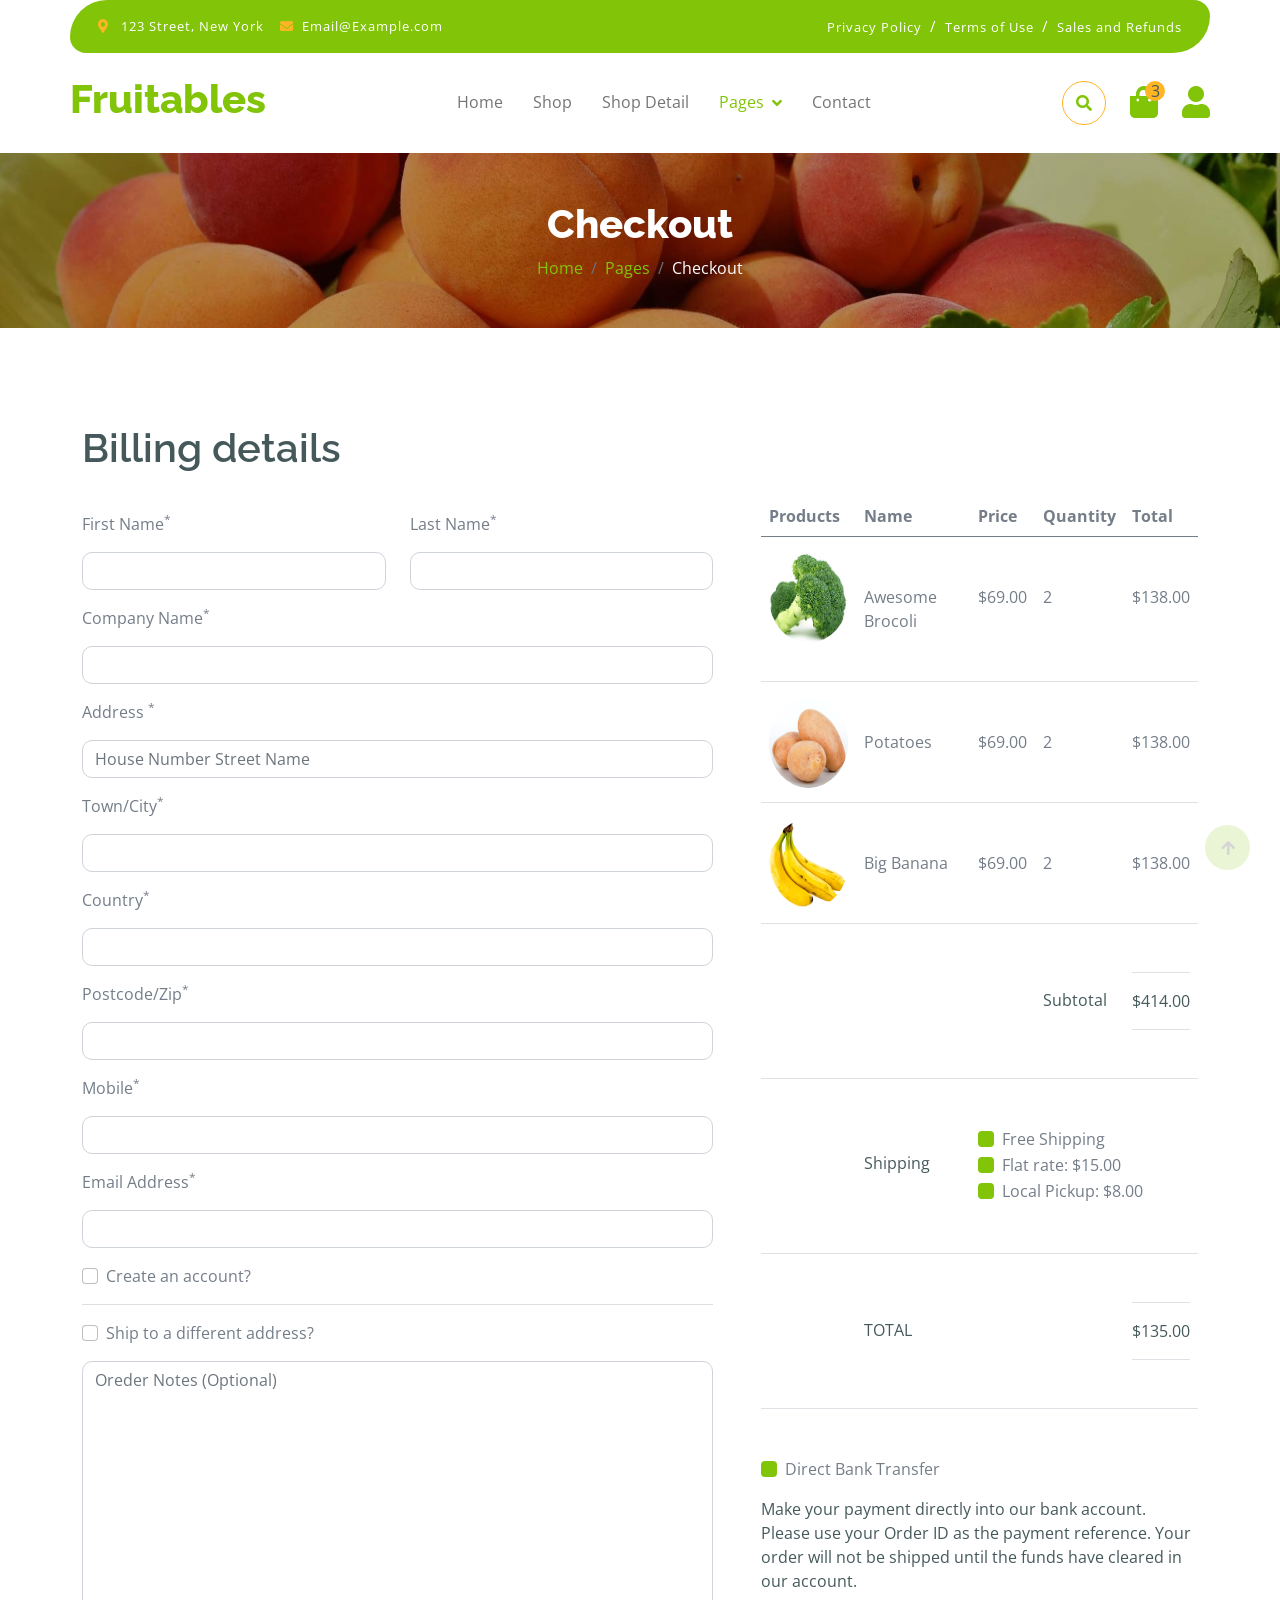
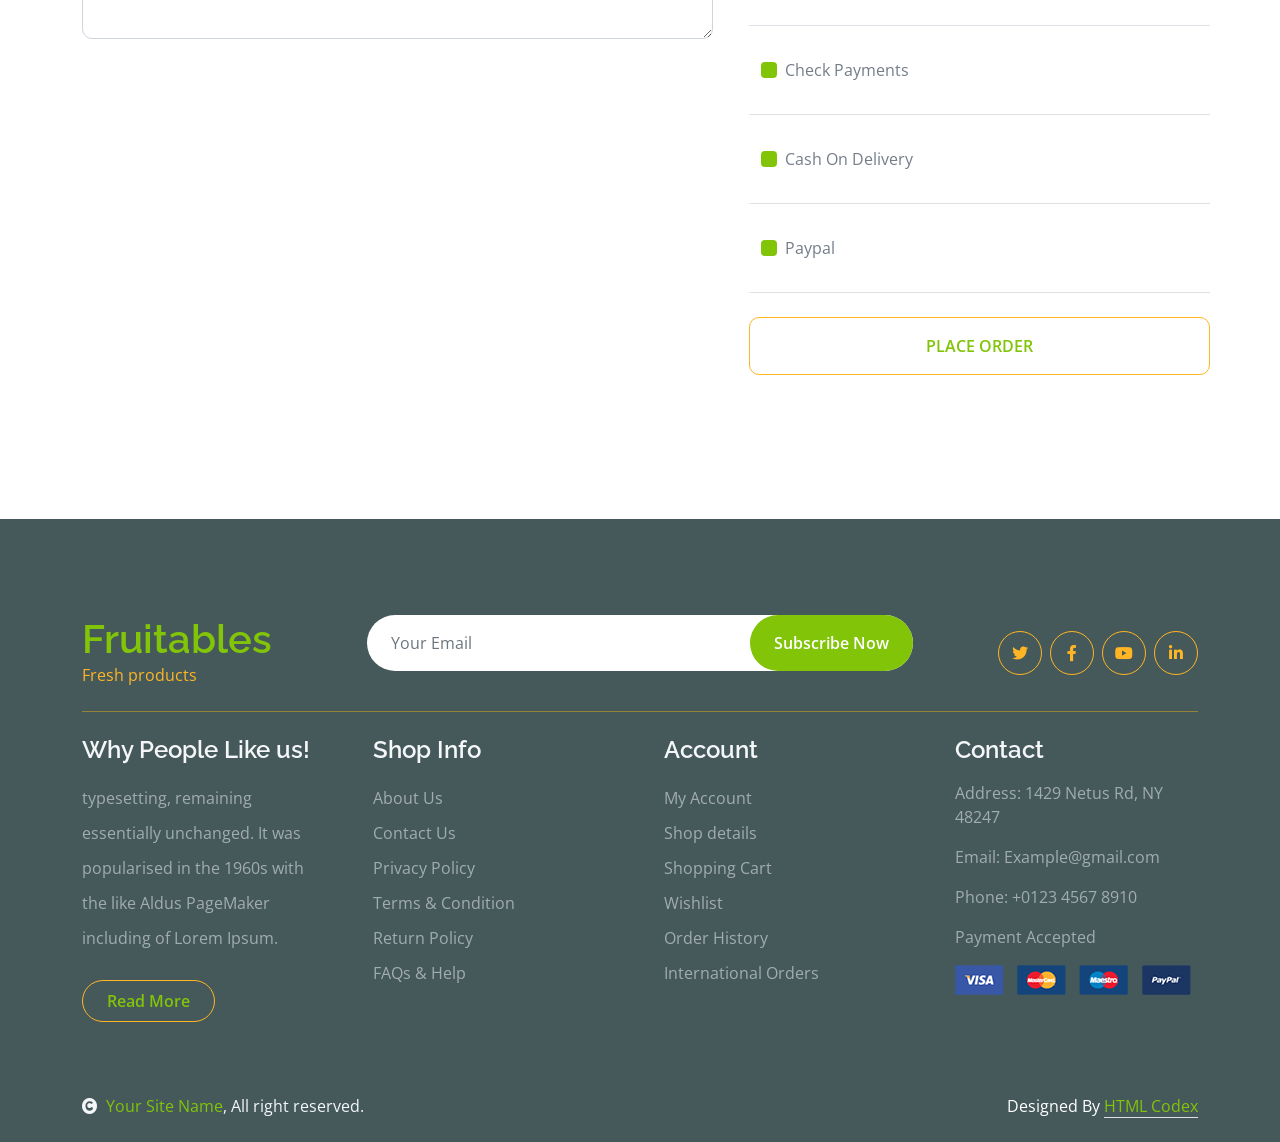
<file: templates/chackout.html>
<!DOCTYPE html>
<html lang="en">

    <head>
        <meta charset="utf-8">
        <title>Fruitables - Vegetable Website Template</title>
        <meta content="width=device-width, initial-scale=1.0" name="viewport">
        <meta content="" name="keywords">
        <meta content="" name="description">

        <!-- Google Web Fonts -->
        <link rel="preconnect" href="https://fonts.googleapis.com">
        <link rel="preconnect" href="https://fonts.gstatic.com" crossorigin>
        <link href="https://fonts.googleapis.com/css2?family=Open+Sans:wght@400;600&family=Raleway:wght@600;800&display=swap" rel="stylesheet"> 

        <!-- Icon Font Stylesheet -->
        <link rel="stylesheet" href="https://use.fontawesome.com/releases/v5.15.4/css/all.css"/>
        <link href="https://cdn.jsdelivr.net/npm/bootstrap-icons@1.4.1/font/bootstrap-icons.css" rel="stylesheet">

        <!-- Libraries Stylesheet -->
        <link href="../static/lib/lightbox/css/lightbox.min.css" rel="stylesheet">
        <link href="../static/lib/owlcarousel/assets/owl.carousel.min.css" rel="stylesheet">


        <!-- Customized Bootstrap Stylesheet -->
        <link href="../static/css/bootstrap.min.css" rel="stylesheet">

        <!-- Template Stylesheet -->
        <link href="../static/css/style.css" rel="stylesheet">
    </head>

    <body>

        <!-- Spinner Start -->
        <div id="spinner" class="show w-100 vh-100 bg-white position-fixed translate-middle top-50 start-50  d-flex align-items-center justify-content-center">
            <div class="spinner-grow text-primary" role="status"></div>
        </div>
        <!-- Spinner End -->


        <!-- Navbar start -->
        <div class="container-fluid fixed-top">
            <div class="container topbar bg-primary d-none d-lg-block">
                <div class="d-flex justify-content-between">
                    <div class="top-info ps-2">
                        <small class="me-3"><i class="fas fa-map-marker-alt me-2 text-secondary"></i> <a href="#" class="text-white">123 Street, New York</a></small>
                        <small class="me-3"><i class="fas fa-envelope me-2 text-secondary"></i><a href="#" class="text-white">Email@Example.com</a></small>
                    </div>
                    <div class="top-link pe-2">
                        <a href="#" class="text-white"><small class="text-white mx-2">Privacy Policy</small>/</a>
                        <a href="#" class="text-white"><small class="text-white mx-2">Terms of Use</small>/</a>
                        <a href="#" class="text-white"><small class="text-white ms-2">Sales and Refunds</small></a>
                    </div>
                </div>
            </div>
            <div class="container px-0">
                <nav class="navbar navbar-light bg-white navbar-expand-xl">
                    <a href="index.html" class="navbar-brand"><h1 class="text-primary display-6">Fruitables</h1></a>
                    <button class="navbar-toggler py-2 px-3" type="button" data-bs-toggle="collapse" data-bs-target="#navbarCollapse">
                        <span class="fa fa-bars text-primary"></span>
                    </button>
                    <div class="collapse navbar-collapse bg-white" id="navbarCollapse">
                        <div class="navbar-nav mx-auto">
                            <a href="index.html" class="nav-item nav-link">Home</a>
                            <a href="shop.html" class="nav-item nav-link">Shop</a>
                            <a href="shop-detail.html" class="nav-item nav-link">Shop Detail</a>
                            <div class="nav-item dropdown">
                                <a href="#" class="nav-link dropdown-toggle active" data-bs-toggle="dropdown">Pages</a>
                                <div class="dropdown-menu m-0 bg-secondary rounded-0">
                                    <a href="cart.html" class="dropdown-item">Cart</a>
                                    <a href="chackout.html" class="dropdown-item active">Chackout</a>
                                    <a href="testimonial.html" class="dropdown-item">Testimonial</a>
                                    <a href="404.html" class="dropdown-item">404 Page</a>
                                </div>
                            </div>
                            <a href="contact.html" class="nav-item nav-link">Contact</a>
                        </div>
                        <div class="d-flex m-3 me-0">
                            <button class="btn-search btn border border-secondary btn-md-square rounded-circle bg-white me-4" data-bs-toggle="modal" data-bs-target="#searchModal"><i class="fas fa-search text-primary"></i></button>
                            <a href="#" class="position-relative me-4 my-auto">
                                <i class="fa fa-shopping-bag fa-2x"></i>
                                <span class="position-absolute bg-secondary rounded-circle d-flex align-items-center justify-content-center text-dark px-1" style="top: -5px; left: 15px; height: 20px; min-width: 20px;">3</span>
                            </a>
                            <a href="#" class="my-auto">
                                <i class="fas fa-user fa-2x"></i>
                            </a>
                        </div>
                    </div>
                </nav>
            </div>
        </div>
        <!-- Navbar End -->


        <!-- Modal Search Start -->
        <div class="modal fade" id="searchModal" tabindex="-1" aria-labelledby="exampleModalLabel" aria-hidden="true">
            <div class="modal-dialog modal-fullscreen">
                <div class="modal-content rounded-0">
                    <div class="modal-header">
                        <h5 class="modal-title" id="exampleModalLabel">Search by keyword</h5>
                        <button type="button" class="btn-close" data-bs-dismiss="modal" aria-label="Close"></button>
                    </div>
                    <div class="modal-body d-flex align-items-center">
                        <div class="input-group w-75 mx-auto d-flex">
                            <input type="search" class="form-control p-3" placeholder="keywords" aria-describedby="search-icon-1">
                            <span id="search-icon-1" class="input-group-text p-3"><i class="fa fa-search"></i></span>
                        </div>
                    </div>
                </div>
            </div>
        </div>
        <!-- Modal Search End -->


        <!-- Single Page Header start -->
        <div class="container-fluid page-header py-5">
            <h1 class="text-center text-white display-6">Checkout</h1>
            <ol class="breadcrumb justify-content-center mb-0">
                <li class="breadcrumb-item"><a href="#">Home</a></li>
                <li class="breadcrumb-item"><a href="#">Pages</a></li>
                <li class="breadcrumb-item active text-white">Checkout</li>
            </ol>
        </div>
        <!-- Single Page Header End -->


        <!-- Checkout Page Start -->
        <div class="container-fluid py-5">
            <div class="container py-5">
                <h1 class="mb-4">Billing details</h1>
                <form action="#">
                    <div class="row g-5">
                        <div class="col-md-12 col-lg-6 col-xl-7">
                            <div class="row">
                                <div class="col-md-12 col-lg-6">
                                    <div class="form-item w-100">
                                        <label class="form-label my-3">First Name<sup>*</sup></label>
                                        <input type="text" class="form-control">
                                    </div>
                                </div>
                                <div class="col-md-12 col-lg-6">
                                    <div class="form-item w-100">
                                        <label class="form-label my-3">Last Name<sup>*</sup></label>
                                        <input type="text" class="form-control">
                                    </div>
                                </div>
                            </div>
                            <div class="form-item">
                                <label class="form-label my-3">Company Name<sup>*</sup></label>
                                <input type="text" class="form-control">
                            </div>
                            <div class="form-item">
                                <label class="form-label my-3">Address <sup>*</sup></label>
                                <input type="text" class="form-control" placeholder="House Number Street Name">
                            </div>
                            <div class="form-item">
                                <label class="form-label my-3">Town/City<sup>*</sup></label>
                                <input type="text" class="form-control">
                            </div>
                            <div class="form-item">
                                <label class="form-label my-3">Country<sup>*</sup></label>
                                <input type="text" class="form-control">
                            </div>
                            <div class="form-item">
                                <label class="form-label my-3">Postcode/Zip<sup>*</sup></label>
                                <input type="text" class="form-control">
                            </div>
                            <div class="form-item">
                                <label class="form-label my-3">Mobile<sup>*</sup></label>
                                <input type="tel" class="form-control">
                            </div>
                            <div class="form-item">
                                <label class="form-label my-3">Email Address<sup>*</sup></label>
                                <input type="email" class="form-control">
                            </div>
                            <div class="form-check my-3">
                                <input type="checkbox" class="form-check-input" id="Account-1" name="Accounts" value="Accounts">
                                <label class="form-check-label" for="Account-1">Create an account?</label>
                            </div>
                            <hr>
                            <div class="form-check my-3">
                                <input class="form-check-input" type="checkbox" id="Address-1" name="Address" value="Address">
                                <label class="form-check-label" for="Address-1">Ship to a different address?</label>
                            </div>
                            <div class="form-item">
                                <textarea name="text" class="form-control" spellcheck="false" cols="30" rows="11" placeholder="Oreder Notes (Optional)"></textarea>
                            </div>
                        </div>
                        <div class="col-md-12 col-lg-6 col-xl-5">
                            <div class="table-responsive">
                                <table class="table">
                                    <thead>
                                        <tr>
                                            <th scope="col">Products</th>
                                            <th scope="col">Name</th>
                                            <th scope="col">Price</th>
                                            <th scope="col">Quantity</th>
                                            <th scope="col">Total</th>
                                        </tr>
                                    </thead>
                                    <tbody>
                                        <tr>
                                            <th scope="row">
                                                <div class="d-flex align-items-center mt-2">
                                                    <img src="../static/img/vegetable-item-2.jpg" class="img-fluid rounded-circle" style="width: 90px; height: 90px;" alt="">
                                                </div>
                                            </th>
                                            <td class="py-5">Awesome Brocoli</td>
                                            <td class="py-5">$69.00</td>
                                            <td class="py-5">2</td>
                                            <td class="py-5">$138.00</td>
                                        </tr>
                                        <tr>
                                            <th scope="row">
                                                <div class="d-flex align-items-center mt-2">
                                                    <img src="../static/img/vegetable-item-5.jpg" class="img-fluid rounded-circle" style="width: 90px; height: 90px;" alt="">
                                                </div>
                                            </th>
                                            <td class="py-5">Potatoes</td>
                                            <td class="py-5">$69.00</td>
                                            <td class="py-5">2</td>
                                            <td class="py-5">$138.00</td>
                                        </tr>
                                        <tr>
                                            <th scope="row">
                                                <div class="d-flex align-items-center mt-2">
                                                    <img src="../static/img/vegetable-item-3.png" class="img-fluid rounded-circle" style="width: 90px; height: 90px;" alt="">
                                                </div>
                                            </th>
                                            <td class="py-5">Big Banana</td>
                                            <td class="py-5">$69.00</td>
                                            <td class="py-5">2</td>
                                            <td class="py-5">$138.00</td>
                                        </tr>
                                        <tr>
                                            <th scope="row">
                                            </th>
                                            <td class="py-5"></td>
                                            <td class="py-5"></td>
                                            <td class="py-5">
                                                <p class="mb-0 text-dark py-3">Subtotal</p>
                                            </td>
                                            <td class="py-5">
                                                <div class="py-3 border-bottom border-top">
                                                    <p class="mb-0 text-dark">$414.00</p>
                                                </div>
                                            </td>
                                        </tr>
                                        <tr>
                                            <th scope="row">
                                            </th>
                                            <td class="py-5">
                                                <p class="mb-0 text-dark py-4">Shipping</p>
                                            </td>
                                            <td colspan="3" class="py-5">
                                                <div class="form-check text-start">
                                                    <input type="checkbox" class="form-check-input bg-primary border-0" id="Shipping-1" name="Shipping-1" value="Shipping">
                                                    <label class="form-check-label" for="Shipping-1">Free Shipping</label>
                                                </div>
                                                <div class="form-check text-start">
                                                    <input type="checkbox" class="form-check-input bg-primary border-0" id="Shipping-2" name="Shipping-1" value="Shipping">
                                                    <label class="form-check-label" for="Shipping-2">Flat rate: $15.00</label>
                                                </div>
                                                <div class="form-check text-start">
                                                    <input type="checkbox" class="form-check-input bg-primary border-0" id="Shipping-3" name="Shipping-1" value="Shipping">
                                                    <label class="form-check-label" for="Shipping-3">Local Pickup: $8.00</label>
                                                </div>
                                            </td>
                                        </tr>
                                        <tr>
                                            <th scope="row">
                                            </th>
                                            <td class="py-5">
                                                <p class="mb-0 text-dark text-uppercase py-3">TOTAL</p>
                                            </td>
                                            <td class="py-5"></td>
                                            <td class="py-5"></td>
                                            <td class="py-5">
                                                <div class="py-3 border-bottom border-top">
                                                    <p class="mb-0 text-dark">$135.00</p>
                                                </div>
                                            </td>
                                        </tr>
                                    </tbody>
                                </table>
                            </div>
                            <div class="row g-4 text-center align-items-center justify-content-center border-bottom py-3">
                                <div class="col-12">
                                    <div class="form-check text-start my-3">
                                        <input type="checkbox" class="form-check-input bg-primary border-0" id="Transfer-1" name="Transfer" value="Transfer">
                                        <label class="form-check-label" for="Transfer-1">Direct Bank Transfer</label>
                                    </div>
                                    <p class="text-start text-dark">Make your payment directly into our bank account. Please use your Order ID as the payment reference. Your order will not be shipped until the funds have cleared in our account.</p>
                                </div>
                            </div>
                            <div class="row g-4 text-center align-items-center justify-content-center border-bottom py-3">
                                <div class="col-12">
                                    <div class="form-check text-start my-3">
                                        <input type="checkbox" class="form-check-input bg-primary border-0" id="Payments-1" name="Payments" value="Payments">
                                        <label class="form-check-label" for="Payments-1">Check Payments</label>
                                    </div>
                                </div>
                            </div>
                            <div class="row g-4 text-center align-items-center justify-content-center border-bottom py-3">
                                <div class="col-12">
                                    <div class="form-check text-start my-3">
                                        <input type="checkbox" class="form-check-input bg-primary border-0" id="Delivery-1" name="Delivery" value="Delivery">
                                        <label class="form-check-label" for="Delivery-1">Cash On Delivery</label>
                                    </div>
                                </div>
                            </div>
                            <div class="row g-4 text-center align-items-center justify-content-center border-bottom py-3">
                                <div class="col-12">
                                    <div class="form-check text-start my-3">
                                        <input type="checkbox" class="form-check-input bg-primary border-0" id="Paypal-1" name="Paypal" value="Paypal">
                                        <label class="form-check-label" for="Paypal-1">Paypal</label>
                                    </div>
                                </div>
                            </div>
                            <div class="row g-4 text-center align-items-center justify-content-center pt-4">
                                <button type="button" class="btn border-secondary py-3 px-4 text-uppercase w-100 text-primary">Place Order</button>
                            </div>
                        </div>
                    </div>
                </form>
            </div>
        </div>
        <!-- Checkout Page End -->


        <!-- Footer Start -->
        <div class="container-fluid bg-dark text-white-50 footer pt-5 mt-5">
            <div class="container py-5">
                <div class="pb-4 mb-4" style="border-bottom: 1px solid rgba(226, 175, 24, 0.5) ;">
                    <div class="row g-4">
                        <div class="col-lg-3">
                            <a href="#">
                                <h1 class="text-primary mb-0">Fruitables</h1>
                                <p class="text-secondary mb-0">Fresh products</p>
                            </a>
                        </div>
                        <div class="col-lg-6">
                            <div class="position-relative mx-auto">
                                <input class="form-control border-0 w-100 py-3 px-4 rounded-pill" type="number" placeholder="Your Email">
                                <button type="submit" class="btn btn-primary border-0 border-secondary py-3 px-4 position-absolute rounded-pill text-white" style="top: 0; right: 0;">Subscribe Now</button>
                            </div>
                        </div>
                        <div class="col-lg-3">
                            <div class="d-flex justify-content-end pt-3">
                                <a class="btn  btn-outline-secondary me-2 btn-md-square rounded-circle" href=""><i class="fab fa-twitter"></i></a>
                                <a class="btn btn-outline-secondary me-2 btn-md-square rounded-circle" href=""><i class="fab fa-facebook-f"></i></a>
                                <a class="btn btn-outline-secondary me-2 btn-md-square rounded-circle" href=""><i class="fab fa-youtube"></i></a>
                                <a class="btn btn-outline-secondary btn-md-square rounded-circle" href=""><i class="fab fa-linkedin-in"></i></a>
                            </div>
                        </div>
                    </div>
                </div>
                <div class="row g-5">
                    <div class="col-lg-3 col-md-6">
                        <div class="footer-item">
                            <h4 class="text-light mb-3">Why People Like us!</h4>
                            <p class="mb-4">typesetting, remaining essentially unchanged. It was 
                                popularised in the 1960s with the like Aldus PageMaker including of Lorem Ipsum.</p>
                            <a href="" class="btn border-secondary py-2 px-4 rounded-pill text-primary">Read More</a>
                        </div>
                    </div>
                    <div class="col-lg-3 col-md-6">
                        <div class="d-flex flex-column text-start footer-item">
                            <h4 class="text-light mb-3">Shop Info</h4>
                            <a class="btn-link" href="">About Us</a>
                            <a class="btn-link" href="">Contact Us</a>
                            <a class="btn-link" href="">Privacy Policy</a>
                            <a class="btn-link" href="">Terms & Condition</a>
                            <a class="btn-link" href="">Return Policy</a>
                            <a class="btn-link" href="">FAQs & Help</a>
                        </div>
                    </div>
                    <div class="col-lg-3 col-md-6">
                        <div class="d-flex flex-column text-start footer-item">
                            <h4 class="text-light mb-3">Account</h4>
                            <a class="btn-link" href="">My Account</a>
                            <a class="btn-link" href="">Shop details</a>
                            <a class="btn-link" href="">Shopping Cart</a>
                            <a class="btn-link" href="">Wishlist</a>
                            <a class="btn-link" href="">Order History</a>
                            <a class="btn-link" href="">International Orders</a>
                        </div>
                    </div>
                    <div class="col-lg-3 col-md-6">
                        <div class="footer-item">
                            <h4 class="text-light mb-3">Contact</h4>
                            <p>Address: 1429 Netus Rd, NY 48247</p>
                            <p>Email: Example@gmail.com</p>
                            <p>Phone: +0123 4567 8910</p>
                            <p>Payment Accepted</p>
                            <img src="../static/img/payment.png" class="img-fluid" alt="">
                        </div>
                    </div>
                </div>
            </div>
        </div>
        <!-- Footer End -->

        <!-- Copyright Start -->
        <div class="container-fluid copyright bg-dark py-4">
            <div class="container">
                <div class="row">
                    <div class="col-md-6 text-center text-md-start mb-3 mb-md-0">
                        <span class="text-light"><a href="#"><i class="fas fa-copyright text-light me-2"></i>Your Site Name</a>, All right reserved.</span>
                    </div>
                    <div class="col-md-6 my-auto text-center text-md-end text-white">
                        <!--/*** This template is free as long as you keep the below author’s credit link/attribution link/backlink. ***/-->
                        <!--/*** If you'd like to use the template without the below author’s credit link/attribution link/backlink, ***/-->
                        <!--/*** you can purchase the Credit Removal License from "https://htmlcodex.com/credit-removal". ***/-->
                        Designed By <a class="border-bottom" href="https://htmlcodex.com">HTML Codex</a>
                    </div>
                </div>
            </div>
        </div>
        <!-- Copyright End -->



        <!-- Back to Top -->
        <a href="#" class="btn btn-primary border-3 border-primary rounded-circle back-to-top"><i class="fa fa-arrow-up"></i></a>   

        
    <!-- JavaScript Libraries -->
    <script src="https://ajax.googleapis.com/ajax/libs/jquery/3.6.4/jquery.min.js"></script>
    <script src="https://cdn.jsdelivr.net/npm/bootstrap@5.0.0/dist/js/bootstrap.bundle.min.js"></script>
    <script src="../static/lib/easing/easing.min.js"></script>
    <script src="../static/lib/waypoints/waypoints.min.js"></script>
    <script src="../static/lib/lightbox/js/lightbox.min.js"></script>
    <script src="../static/lib/owlcarousel/owl.carousel.min.js"></script>

    <!-- Template Javascript -->
    <script src="../static/js/main.js"></script>
    </body>

</html>
</file>
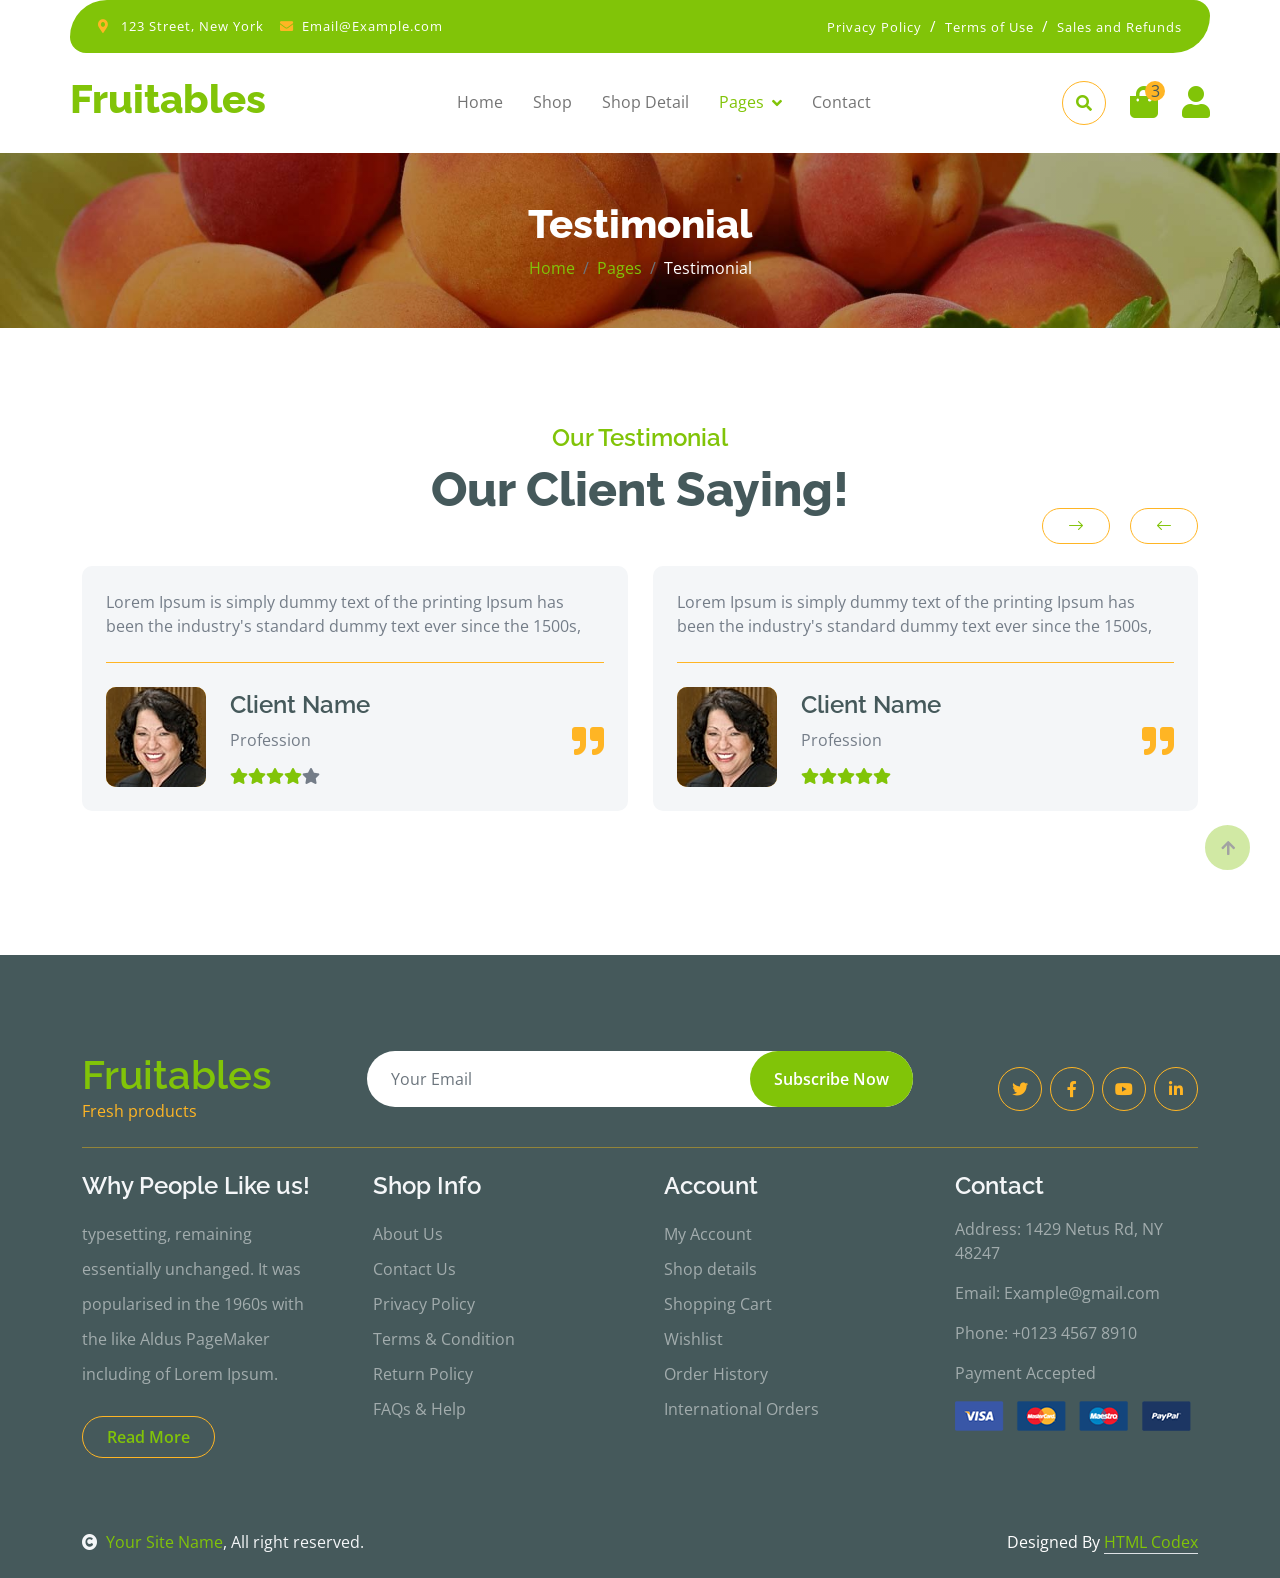
<file: templates/testimonial.html>
<!DOCTYPE html>
<html lang="en">

    <head>
        <meta charset="utf-8">
        <title>Fruitables - Vegetable Website Template</title>
        <meta content="width=device-width, initial-scale=1.0" name="viewport">
        <meta content="" name="keywords">
        <meta content="" name="description">

        <!-- Google Web Fonts -->
        <link rel="preconnect" href="https://fonts.googleapis.com">
        <link rel="preconnect" href="https://fonts.gstatic.com" crossorigin>
        <link href="https://fonts.googleapis.com/css2?family=Open+Sans:wght@400;600&family=Raleway:wght@600;800&display=swap" rel="stylesheet"> 

        <!-- Icon Font Stylesheet -->
        <link rel="stylesheet" href="https://use.fontawesome.com/releases/v5.15.4/css/all.css"/>
        <link href="https://cdn.jsdelivr.net/npm/bootstrap-icons@1.4.1/font/bootstrap-icons.css" rel="stylesheet">

        <!-- Libraries Stylesheet -->
        <link href="../static/lib/lightbox/css/lightbox.min.css" rel="stylesheet">
        <link href="../static/lib/owlcarousel/assets/owl.carousel.min.css" rel="stylesheet">


        <!-- Customized Bootstrap Stylesheet -->
        <link href="../static/css/bootstrap.min.css" rel="stylesheet">

        <!-- Template Stylesheet -->
        <link href="../static/css/style.css" rel="stylesheet">
    </head>

    <body>

        <!-- Spinner Start -->
        <div id="spinner" class="show w-100 vh-100 bg-white position-fixed translate-middle top-50 start-50  d-flex align-items-center justify-content-center">
            <div class="spinner-grow text-primary" role="status"></div>
        </div>
        <!-- Spinner End -->


        <!-- Navbar start -->
        <div class="container-fluid fixed-top">
            <div class="container topbar bg-primary d-none d-lg-block">
                <div class="d-flex justify-content-between">
                    <div class="top-info ps-2">
                        <small class="me-3"><i class="fas fa-map-marker-alt me-2 text-secondary"></i> <a href="#" class="text-white">123 Street, New York</a></small>
                        <small class="me-3"><i class="fas fa-envelope me-2 text-secondary"></i><a href="#" class="text-white">Email@Example.com</a></small>
                    </div>
                    <div class="top-link pe-2">
                        <a href="#" class="text-white"><small class="text-white mx-2">Privacy Policy</small>/</a>
                        <a href="#" class="text-white"><small class="text-white mx-2">Terms of Use</small>/</a>
                        <a href="#" class="text-white"><small class="text-white ms-2">Sales and Refunds</small></a>
                    </div>
                </div>
            </div>
            <div class="container px-0">
                <nav class="navbar navbar-light bg-white navbar-expand-xl">
                    <a href="index.html" class="navbar-brand"><h1 class="text-primary display-6">Fruitables</h1></a>
                    <button class="navbar-toggler py-2 px-3" type="button" data-bs-toggle="collapse" data-bs-target="#navbarCollapse">
                        <span class="fa fa-bars text-primary"></span>
                    </button>
                    <div class="collapse navbar-collapse bg-white" id="navbarCollapse">
                        <div class="navbar-nav mx-auto">
                            <a href="index.html" class="nav-item nav-link">Home</a>
                            <a href="shop.html" class="nav-item nav-link">Shop</a>
                            <a href="shop-detail.html" class="nav-item nav-link">Shop Detail</a>
                            <div class="nav-item dropdown">
                                <a href="#" class="nav-link dropdown-toggle active" data-bs-toggle="dropdown">Pages</a>
                                <div class="dropdown-menu m-0 bg-secondary rounded-0">
                                    <a href="cart.html" class="dropdown-item">Cart</a>
                                    <a href="chackout.html" class="dropdown-item">Chackout</a>
                                    <a href="testimonial.html" class="dropdown-item active">Testimonial</a>
                                    <a href="404.html" class="dropdown-item">404 Page</a>
                                </div>
                            </div>
                            <a href="contact.html" class="nav-item nav-link">Contact</a>
                        </div>
                        <div class="d-flex m-3 me-0">
                            <button class="btn-search btn border border-secondary btn-md-square rounded-circle bg-white me-4" data-bs-toggle="modal" data-bs-target="#searchModal"><i class="fas fa-search text-primary"></i></button>
                            <a href="#" class="position-relative me-4 my-auto">
                                <i class="fa fa-shopping-bag fa-2x"></i>
                                <span class="position-absolute bg-secondary rounded-circle d-flex align-items-center justify-content-center text-dark px-1" style="top: -5px; left: 15px; height: 20px; min-width: 20px;">3</span>
                            </a>
                            <a href="#" class="my-auto">
                                <i class="fas fa-user fa-2x"></i>
                            </a>
                        </div>
                    </div>
                </nav>
            </div>
        </div>
        <!-- Navbar End -->


        <!-- Modal Search Start -->
        <div class="modal fade" id="searchModal" tabindex="-1" aria-labelledby="exampleModalLabel" aria-hidden="true">
            <div class="modal-dialog modal-fullscreen">
                <div class="modal-content rounded-0">
                    <div class="modal-header">
                        <h5 class="modal-title" id="exampleModalLabel">Search by keyword</h5>
                        <button type="button" class="btn-close" data-bs-dismiss="modal" aria-label="Close"></button>
                    </div>
                    <div class="modal-body d-flex align-items-center">
                        <div class="input-group w-75 mx-auto d-flex">
                            <input type="search" class="form-control p-3" placeholder="keywords" aria-describedby="search-icon-1">
                            <span id="search-icon-1" class="input-group-text p-3"><i class="fa fa-search"></i></span>
                        </div>
                    </div>
                </div>
            </div>
        </div>
        <!-- Modal Search End -->


        <!-- Single Page Header start -->
        <div class="container-fluid page-header py-5">
            <h1 class="text-center text-white display-6">Testimonial</h1>
            <ol class="breadcrumb justify-content-center mb-0">
                <li class="breadcrumb-item"><a href="#">Home</a></li>
                <li class="breadcrumb-item"><a href="#">Pages</a></li>
                <li class="breadcrumb-item active text-white">Testimonial</li>
            </ol>
        </div>
        <!-- Single Page Header End -->


        <!-- Tastimonial Start -->
        <div class="container-fluid testimonial py-5">
            <div class="container py-5">
                <div class="testimonial-header text-center">
                    <h4 class="text-primary">Our Testimonial</h4>
                    <h1 class="display-5 mb-5 text-dark">Our Client Saying!</h1>
                </div>
                <div class="owl-carousel testimonial-carousel">
                    <div class="testimonial-item img-border-radius bg-light rounded p-4">
                        <div class="position-relative">
                            <i class="fa fa-quote-right fa-2x text-secondary position-absolute" style="bottom: 30px; right: 0;"></i>
                            <div class="mb-4 pb-4 border-bottom border-secondary">
                                <p class="mb-0">Lorem Ipsum is simply dummy text of the printing Ipsum has been the industry's standard dummy text ever since the 1500s,
                                </p>
                            </div>
                            <div class="d-flex align-items-center flex-nowrap">
                                <div class="bg-secondary rounded">
                                    <img src="../static/img/testimonial-1.jpg" class="img-fluid rounded" style="width: 100px; height: 100px;" alt="">
                                </div>
                                <div class="ms-4 d-block">
                                    <h4 class="text-dark">Client Name</h4>
                                    <p class="m-0 pb-3">Profession</p>
                                    <div class="d-flex pe-5">
                                        <i class="fas fa-star text-primary"></i>
                                        <i class="fas fa-star text-primary"></i>
                                        <i class="fas fa-star text-primary"></i>
                                        <i class="fas fa-star text-primary"></i>
                                        <i class="fas fa-star"></i>
                                    </div>
                                </div>
                            </div>
                        </div>
                    </div>
                    <div class="testimonial-item img-border-radius bg-light rounded p-4">
                        <div class="position-relative">
                            <i class="fa fa-quote-right fa-2x text-secondary position-absolute" style="bottom: 30px; right: 0;"></i>
                            <div class="mb-4 pb-4 border-bottom border-secondary">
                                <p class="mb-0">Lorem Ipsum is simply dummy text of the printing Ipsum has been the industry's standard dummy text ever since the 1500s,
                                </p>
                            </div>
                            <div class="d-flex align-items-center flex-nowrap">
                                <div class="bg-secondary rounded">
                                    <img src="../static/img/testimonial-1.jpg" class="img-fluid rounded" style="width: 100px; height: 100px;" alt="">
                                </div>
                                <div class="ms-4 d-block">
                                    <h4 class="text-dark">Client Name</h4>
                                    <p class="m-0 pb-3">Profession</p>
                                    <div class="d-flex pe-5">
                                        <i class="fas fa-star text-primary"></i>
                                        <i class="fas fa-star text-primary"></i>
                                        <i class="fas fa-star text-primary"></i>
                                        <i class="fas fa-star text-primary"></i>
                                        <i class="fas fa-star text-primary"></i>
                                    </div>
                                </div>
                            </div>
                        </div>
                    </div>
                    <div class="testimonial-item img-border-radius bg-light rounded p-4">
                        <div class="position-relative">
                            <i class="fa fa-quote-right fa-2x text-secondary position-absolute" style="bottom: 30px; right: 0;"></i>
                            <div class="mb-4 pb-4 border-bottom border-secondary">
                                <p class="mb-0">Lorem Ipsum is simply dummy text of the printing Ipsum has been the industry's standard dummy text ever since the 1500s,
                                </p>
                            </div>
                            <div class="d-flex align-items-center flex-nowrap">
                                <div class="bg-secondary rounded">
                                    <img src="../static/img/testimonial-1.jpg" class="img-fluid rounded" style="width: 100px; height: 100px;" alt="">
                                </div>
                                <div class="ms-4 d-block">
                                    <h4 class="text-dark">Client Name</h4>
                                    <p class="m-0 pb-3">Profession</p>
                                    <div class="d-flex pe-5">
                                        <i class="fas fa-star text-primary"></i>
                                        <i class="fas fa-star text-primary"></i>
                                        <i class="fas fa-star text-primary"></i>
                                        <i class="fas fa-star text-primary"></i>
                                        <i class="fas fa-star text-primary"></i>
                                    </div>
                                </div>
                            </div>
                        </div>
                    </div>
                </div>
            </div>
        </div>
        <!-- Tastimonial End -->


        <!-- Footer Start -->
        <div class="container-fluid bg-dark text-white-50 footer pt-5 mt-5">
            <div class="container py-5">
                <div class="pb-4 mb-4" style="border-bottom: 1px solid rgba(226, 175, 24, 0.5) ;">
                    <div class="row g-4">
                        <div class="col-lg-3">
                            <a href="#">
                                <h1 class="text-primary mb-0">Fruitables</h1>
                                <p class="text-secondary mb-0">Fresh products</p>
                            </a>
                        </div>
                        <div class="col-lg-6">
                            <div class="position-relative mx-auto">
                                <input class="form-control border-0 w-100 py-3 px-4 rounded-pill" type="number" placeholder="Your Email">
                                <button type="submit" class="btn btn-primary border-0 border-secondary py-3 px-4 position-absolute rounded-pill text-white" style="top: 0; right: 0;">Subscribe Now</button>
                            </div>
                        </div>
                        <div class="col-lg-3">
                            <div class="d-flex justify-content-end pt-3">
                                <a class="btn  btn-outline-secondary me-2 btn-md-square rounded-circle" href=""><i class="fab fa-twitter"></i></a>
                                <a class="btn btn-outline-secondary me-2 btn-md-square rounded-circle" href=""><i class="fab fa-facebook-f"></i></a>
                                <a class="btn btn-outline-secondary me-2 btn-md-square rounded-circle" href=""><i class="fab fa-youtube"></i></a>
                                <a class="btn btn-outline-secondary btn-md-square rounded-circle" href=""><i class="fab fa-linkedin-in"></i></a>
                            </div>
                        </div>
                    </div>
                </div>
                <div class="row g-5">
                    <div class="col-lg-3 col-md-6">
                        <div class="footer-item">
                            <h4 class="text-light mb-3">Why People Like us!</h4>
                            <p class="mb-4">typesetting, remaining essentially unchanged. It was 
                                popularised in the 1960s with the like Aldus PageMaker including of Lorem Ipsum.</p>
                            <a href="" class="btn border-secondary py-2 px-4 rounded-pill text-primary">Read More</a>
                        </div>
                    </div>
                    <div class="col-lg-3 col-md-6">
                        <div class="d-flex flex-column text-start footer-item">
                            <h4 class="text-light mb-3">Shop Info</h4>
                            <a class="btn-link" href="">About Us</a>
                            <a class="btn-link" href="">Contact Us</a>
                            <a class="btn-link" href="">Privacy Policy</a>
                            <a class="btn-link" href="">Terms & Condition</a>
                            <a class="btn-link" href="">Return Policy</a>
                            <a class="btn-link" href="">FAQs & Help</a>
                        </div>
                    </div>
                    <div class="col-lg-3 col-md-6">
                        <div class="d-flex flex-column text-start footer-item">
                            <h4 class="text-light mb-3">Account</h4>
                            <a class="btn-link" href="">My Account</a>
                            <a class="btn-link" href="">Shop details</a>
                            <a class="btn-link" href="">Shopping Cart</a>
                            <a class="btn-link" href="">Wishlist</a>
                            <a class="btn-link" href="">Order History</a>
                            <a class="btn-link" href="">International Orders</a>
                        </div>
                    </div>
                    <div class="col-lg-3 col-md-6">
                        <div class="footer-item">
                            <h4 class="text-light mb-3">Contact</h4>
                            <p>Address: 1429 Netus Rd, NY 48247</p>
                            <p>Email: Example@gmail.com</p>
                            <p>Phone: +0123 4567 8910</p>
                            <p>Payment Accepted</p>
                            <img src="../static/img/payment.png" class="img-fluid" alt="">
                        </div>
                    </div>
                </div>
            </div>
        </div>
        <!-- Footer End -->

        <!-- Copyright Start -->
        <div class="container-fluid copyright bg-dark py-4">
            <div class="container">
                <div class="row">
                    <div class="col-md-6 text-center text-md-start mb-3 mb-md-0">
                        <span class="text-light"><a href="#"><i class="fas fa-copyright text-light me-2"></i>Your Site Name</a>, All right reserved.</span>
                    </div>
                    <div class="col-md-6 my-auto text-center text-md-end text-white">
                        <!--/*** This template is free as long as you keep the below author’s credit link/attribution link/backlink. ***/-->
                        <!--/*** If you'd like to use the template without the below author’s credit link/attribution link/backlink, ***/-->
                        <!--/*** you can purchase the Credit Removal License from "https://htmlcodex.com/credit-removal". ***/-->
                        Designed By <a class="border-bottom" href="https://htmlcodex.com">HTML Codex</a>
                    </div>
                </div>
            </div>
        </div>
        <!-- Copyright End -->



        <!-- Back to Top -->
        <a href="#" class="btn btn-primary border-3 border-primary rounded-circle back-to-top"><i class="fa fa-arrow-up"></i></a>   

        
    <!-- JavaScript Libraries -->
    <script src="https://ajax.googleapis.com/ajax/libs/jquery/3.6.4/jquery.min.js"></script>
    <script src="https://cdn.jsdelivr.net/npm/bootstrap@5.0.0/dist/js/bootstrap.bundle.min.js"></script>
    <script src="../static/lib/easing/easing.min.js"></script>
    <script src="../static/lib/waypoints/waypoints.min.js"></script>
    <script src="../static/lib/lightbox/js/lightbox.min.js"></script>
    <script src="../static/lib/owlcarousel/owl.carousel.min.js"></script>

    <!-- Template Javascript -->
    <script src="../static/js/main.js"></script>
    </body>

</html>
</file>
<file: static/css/style.css>
/*** Spinner Start ***/
#spinner {
    opacity: 0;
    visibility: hidden;
    transition: opacity .8s ease-out, visibility 0s linear .5s;
    z-index: 99999;
 }

 #spinner.show {
     transition: opacity .8s ease-out, visibility 0s linear .0s;
     visibility: visible;
     opacity: 1;
 }

 .back-to-top {
    position: fixed;
    right: 30px;
    bottom: 30px;
    display: flex;
    width: 45px;
    height: 45px;
    align-items: center;
    justify-content: center;
    transition: 0.5s;
    z-index: 99;
}
/*** Spinner End ***/


/*** Button Start ***/
.btn {
    font-weight: 600;
    transition: .5s;
}

.btn-square {
    width: 32px;
    height: 32px;
}

.btn-sm-square {
    width: 34px;
    height: 34px;
}

.btn-md-square {
    width: 44px;
    height: 44px;
}

.btn-lg-square {
    width: 56px;
    height: 56px;
}

.btn-square,
.btn-sm-square,
.btn-md-square,
.btn-lg-square {
    padding: 0;
    display: flex;
    align-items: center;
    justify-content: center;
    font-weight: normal;
}

.btn.border-secondary {
    transition: 0.5s;
}

.btn.border-secondary:hover {
    background: var(--bs-secondary) !important;
    color: var(--bs-white) !important;
}

/*** Topbar Start ***/
.fixed-top {
    transition: 0.5s;
    background: var(--bs-white);
    border: 0;
}

.topbar {
    padding: 20px;
    border-radius: 230px 100px;
}

.topbar .top-info {
    font-size: 15px;
    line-height: 0;
    letter-spacing: 1px;
    display: flex;
    align-items: center;
}

.topbar .top-link {
    font-size: 15px;
    line-height: 0;
    letter-spacing: 1px;
    display: flex;
    align-items: center;
}

.topbar .top-link a {
    letter-spacing: 1px;
}

.topbar .top-link a small:hover {
    color: var(--bs-secondary) !important;
    transition: 0.5s;
}

.topbar .top-link a small:hover i {
    color: var(--bs-primary) !important;
}
/*** Topbar End ***/

/*** Navbar Start ***/
.navbar .navbar-nav .nav-link {
    padding: 10px 15px;
    font-size: 16px;
    transition: .5s;
}

.navbar {
    height: 100px;
    border-bottom: 1px solid rgba(255, 255, 255, .1);
}

.navbar .navbar-nav .nav-link:hover,
.navbar .navbar-nav .nav-link.active,
.fixed-top.bg-white .navbar .navbar-nav .nav-link:hover,
.fixed-top.bg-white .navbar .navbar-nav .nav-link.active {
    color: var(--bs-primary);
}

.navbar .dropdown-toggle::after {
    border: none;
    content: "\f107";
    font-family: "Font Awesome 5 Free";
    font-weight: 700;
    vertical-align: middle;
    margin-left: 8px;
}

@media (min-width: 1200px) {
    .navbar .nav-item .dropdown-menu {
        display: block;
        visibility: hidden;
        top: 100%;
        transform: rotateX(-75deg);
        transform-origin: 0% 0%;
        border: 0;
        transition: .5s;
        opacity: 0;
    }
}

.dropdown .dropdown-menu a:hover {
    background: var(--bs-secondary);
    color: var(--bs-primary);
}

.navbar .nav-item:hover .dropdown-menu {
    transform: rotateX(0deg);
    visibility: visible;
    background: var(--bs-light) !important;
    border-radius: 10px !important;
    transition: .5s;
    opacity: 1;
}

#searchModal .modal-content {
    background: rgba(255, 255, 255, .8);
}
/*** Navbar End ***/

/*** Hero Header ***/
.hero-header {
    background: linear-gradient(rgba(248, 223, 173, 0.1), rgba(248, 223, 173, 0.1)), url(../img/hero-img.jpg);
    background-position: center center;
    background-repeat: no-repeat;
    background-size: cover;
}

.carousel-item {
    position: relative;
}

.carousel-item a {
    position: absolute;
    top: 50%;
    left: 50%;
    transform: translate(-50%, -50%);
    font-size: 25px;
    background: linear-gradient(rgba(255, 181, 36, 0.7), rgba(255, 181, 36, 0.7));
}

.carousel-control-next,
.carousel-control-prev {
    width: 48px;
    height: 48px;
    border-radius: 48px;
    border: 1px solid var(--bs-white);
    background: var(--bs-primary);
    position: absolute;
    top: 50%;
    transform: translateY(-50%);
}

.carousel-control-next {
    margin-right: 20px;
}

.carousel-control-prev {
    margin-left: 20px;
}

.page-header {
    position: relative;
    background: linear-gradient(rgba(0, 0, 0, 0.3), rgba(0, 0, 0, 0.3)), url(../img/cart-page-header-img.jpg);
    background-position: center center;
    background-repeat: no-repeat;
    background-size: cover;
}

@media (min-width: 992px) {
    .hero-header,
    .page-header {
        margin-top: 152px !important;
    }
}

@media (max-width: 992px) {
    .hero-header,
    .page-header {
        margin-top: 97px !important;
    }
}
/*** Hero Header end ***/


/*** featurs Start ***/
.featurs .featurs-item .featurs-icon {
    position: relative;
    width: 120px;
    height: 120px;
}

.featurs .featurs-item .featurs-icon::after {
    content: "";
    width: 35px;
    height: 35px;
    background: var(--bs-secondary);
    position: absolute;
    bottom: -10px;
    transform: translate(-50%);
    transform: rotate(45deg);
    background: var(--bs-secondary);
    
}
/*** featurs End ***/


/*** service Start ***/
.service .service-item .service-content {
    position: relative;
    width: 250px; 
    height: 130px; 
    top: -50%; 
    left: 50%; 
    transform: translate(-50%, -50%);
}

/*** service End ***/


/*** Fruits Start ***/
.fruite .tab-class .nav-item a.active {
    background: var(--bs-secondary) !important;
}

.fruite .tab-class .nav-item a.active span {
    color: var(--bs-white) !important; 
}

.fruite .fruite-categorie .fruite-name {
    line-height: 40px;
}

.fruite .fruite-categorie .fruite-name a {
    transition: 0.5s;
}

.fruite .fruite-categorie .fruite-name a:hover {
    color: var(--bs-secondary);
}

.fruite .fruite-item {
    height: 100%;
    transition: 0.5s;
}
.fruite .fruite-item:hover {
    box-shadow: 0 0 55px rgba(0, 0, 0, 0.4);
}

.fruite .fruite-item .fruite-img {
    overflow: hidden;
    transition: 0.5s;
    border-radius: 10px 10px 0 0;
}

.fruite .fruite-item .fruite-img img {
    transition: 0.5s;
}

.fruite .fruite-item .fruite-img img:hover {
    transform: scale(1.3);
}
/*** Fruits End ***/


/*** vesitable Start ***/
.vesitable .vesitable-item {
    height: 100%;
    transition: 0.5s;
}

.vesitable .vesitable-item:hover {
    box-shadow: 0 0 55px rgba(0, 0, 0, 0.4);
}

.vesitable .vesitable-item .vesitable-img {
    overflow: hidden;
    transition: 0.5s;
    border-radius: 10px 10px 0 0;
}

.vesitable .vesitable-item .vesitable-img img {
    transition: 0.5s;
}

.vesitable .vesitable-item .vesitable-img img:hover {
    transform: scale(1.2);
}

.vesitable .owl-stage {
    margin: 50px 0;
    position: relative;
}

.vesitable .owl-nav .owl-prev {
    position: absolute;
    top: -8px;
    right: 0;
    color: var(--bs-primary);
    padding: 5px 25px;
    border: 1px solid var(--bs-secondary);
    border-radius: 20px;
    transition: 0.5s;

}

.vesitable .owl-nav .owl-prev:hover {
    background: var(--bs-secondary);
    color: var(--bs-white);
}

.vesitable .owl-nav .owl-next {
    position: absolute;
    top: -8px;
    right: 88px;
    color: var(--bs-primary);
    padding: 5px 25px;
    border: 1px solid var(--bs-secondary);
    border-radius: 20px;
    transition: 0.5s;
}

.vesitable .owl-nav .owl-next:hover {
    background: var(--bs-secondary);
    color: var(--bs-white);
}
/*** vesitable End ***/


/*** Banner Section Start ***/
.banner .banner-btn:hover {
    background: var(--bs-primary);
}
/*** Banner Section End ***/


/*** Facts Start ***/
.counter {
    height: 100%;
    text-align: center;
    box-shadow: 0 0 30px rgba(0, 0, 0, 0.05);
}

.counter i {
    font-size: 60px;
    margin-bottom: 25px;
}

.counter h4 {
    color: var(--bs-primary);
    letter-spacing: 1px;
    text-transform: uppercase;
}

.counter h1 {
    margin-bottom: 0;
}
/*** Facts End ***/


/*** testimonial Start ***/
.testimonial .owl-nav .owl-prev {
    position: absolute;
    top: -58px;
    right: 0;
    color: var(--bs-primary);
    padding: 5px 25px;
    border: 1px solid var(--bs-secondary);
    border-radius: 20px;
    transition: 0.5s;
}

.testimonial .owl-nav .owl-prev:hover {
    background: var(--bs-secondary);
    color: var(--bs-white);
}

.testimonial .owl-nav .owl-next {
    position: absolute;
    top: -58px;
    right: 88px;
    color: var(--bs-primary);
    padding: 5px 25px;
    border: 1px solid var(--bs-secondary);
    border-radius: 20px;
    transition: 0.5s;
}

.testimonial .owl-nav .owl-next:hover {
    background: var(--bs-secondary);
    color: var(--bs-white);
}
/*** testimonial End ***/


/*** Single Page Start ***/
.pagination {
    display: inline-block;
}
  
.pagination a {
    color: var(--bs-dark);
    padding: 10px 16px;
    text-decoration: none;
    transition: 0.5s;
    border: 1px solid var(--bs-secondary);
    margin: 0 4px;
}
  
.pagination a.active {
    background-color: var(--bs-primary);
    color: var(--bs-light);
    border: 1px solid var(--bs-secondary);
}
  
.pagination a:hover:not(.active) {background-color: var(--bs-primary)}

.nav.nav-tabs .nav-link.active {
    border-bottom: 2px solid var(--bs-secondary) !important;
}
/*** Single Page End ***/


/*** Footer Start ***/
.footer .footer-item .btn-link {
    line-height: 35px;
    color: rgba(255, 255, 255, .5);
    transition: 0.5s;
}

.footer .footer-item .btn-link:hover {
    color: var(--bs-secondary) !important;
}

.footer .footer-item p.mb-4 {
    line-height: 35px;
}
/*** Footer End ***/
</file>
